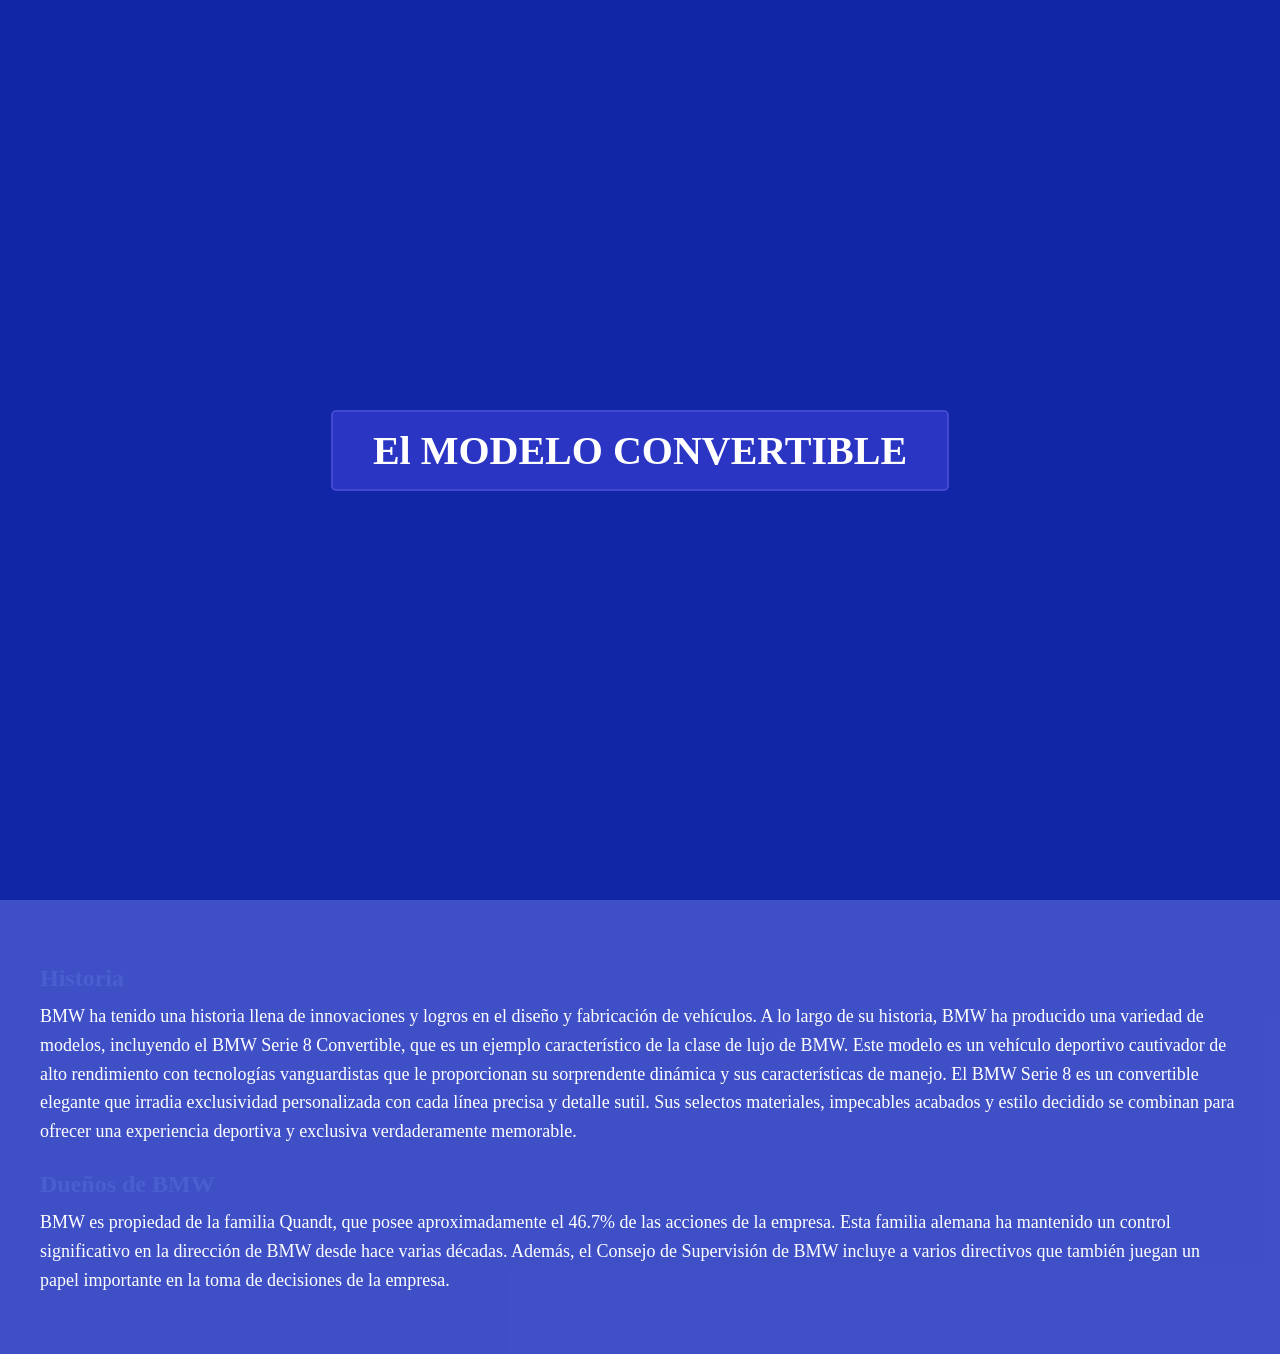
<file: convertible.html>
<!DOCTYPE html>
<html lang="es">
<head>
    <meta charset="UTF-8">
    <title>haybach</title>
    <link rel="stylesheet" href="estilos.css">
</head>
<body>



<header class="conver">
    <div class="texer">
        <h1>El MODELO CONVERTIBLE</h1>
    </div>
</header>

<section class="contenido">

    <h2 id="historia" >Historia</h2>
    <p>BMW ha tenido una historia llena de innovaciones y logros en el diseño y fabricación de vehículos. A lo largo de su historia, BMW ha producido una variedad de modelos, incluyendo el BMW Serie 8 Convertible, que es un ejemplo característico de la clase de lujo de BMW. Este modelo es un vehículo deportivo cautivador de alto rendimiento con tecnologías vanguardistas que le proporcionan su sorprendente dinámica y sus características de manejo. El BMW Serie 8 es un convertible elegante que irradia exclusividad personalizada con cada línea precisa y detalle sutil. Sus selectos materiales, impecables acabados y estilo decidido se combinan para ofrecer una experiencia deportiva y exclusiva verdaderamente memorable.</p>



    <h2 id="bmw">Dueños de BMW</h2>
    <p>BMW es propiedad de la familia Quandt, que posee aproximadamente el 46.7% de las acciones de la empresa. Esta familia alemana ha mantenido un control significativo en la dirección de BMW desde hace varias décadas. Además, el Consejo de Supervisión de BMW incluye a varios directivos que también juegan un papel importante en la toma de decisiones de la empresa.</p>



</section>

</body>
</html>
</file>
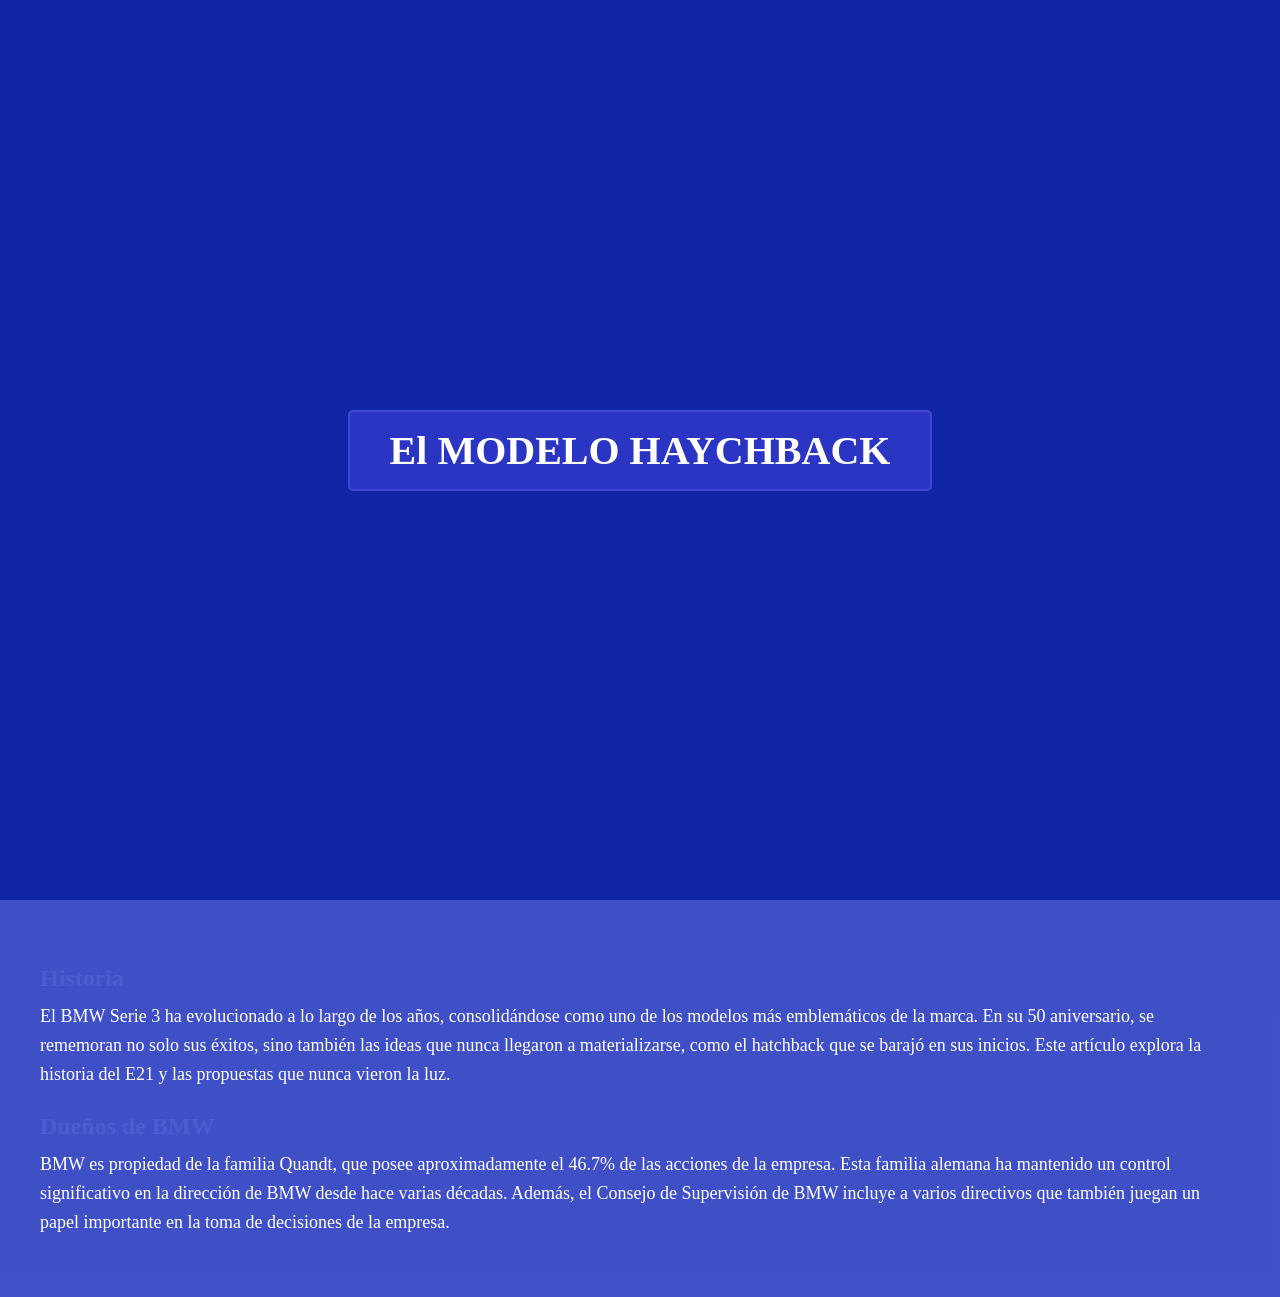
<file: haych.html>
<!DOCTYPE html>
<html lang="es">
<head>
    <meta charset="UTF-8">
    <title>haybach</title>
    <link rel="stylesheet" href="estilos.css">
</head>
<body>



<header class="banmer">
    <div class="texer">
        <h1>El MODELO HAYCHBACK</h1>
    </div>
</header>

<section class="contenido">

    <h2 id="historia" >Historia</h2>
    <p>El BMW Serie 3 ha evolucionado a lo largo de los años, consolidándose como uno de los modelos más emblemáticos de la marca. En su 50 aniversario, se rememoran no solo sus éxitos, sino también las ideas que nunca llegaron a materializarse, como el hatchback que se barajó en sus inicios. Este artículo explora la historia del E21 y las propuestas que nunca vieron la luz.</p>



    <h2 id="bmw">Dueños de BMW</h2>
    <p>BMW es propiedad de la familia Quandt, que posee aproximadamente el 46.7% de las acciones de la empresa. Esta familia alemana ha mantenido un control significativo en la dirección de BMW desde hace varias décadas. Además, el Consejo de Supervisión de BMW incluye a varios directivos que también juegan un papel importante en la toma de decisiones de la empresa.</p>



</section>

</body>
</html>
</file>
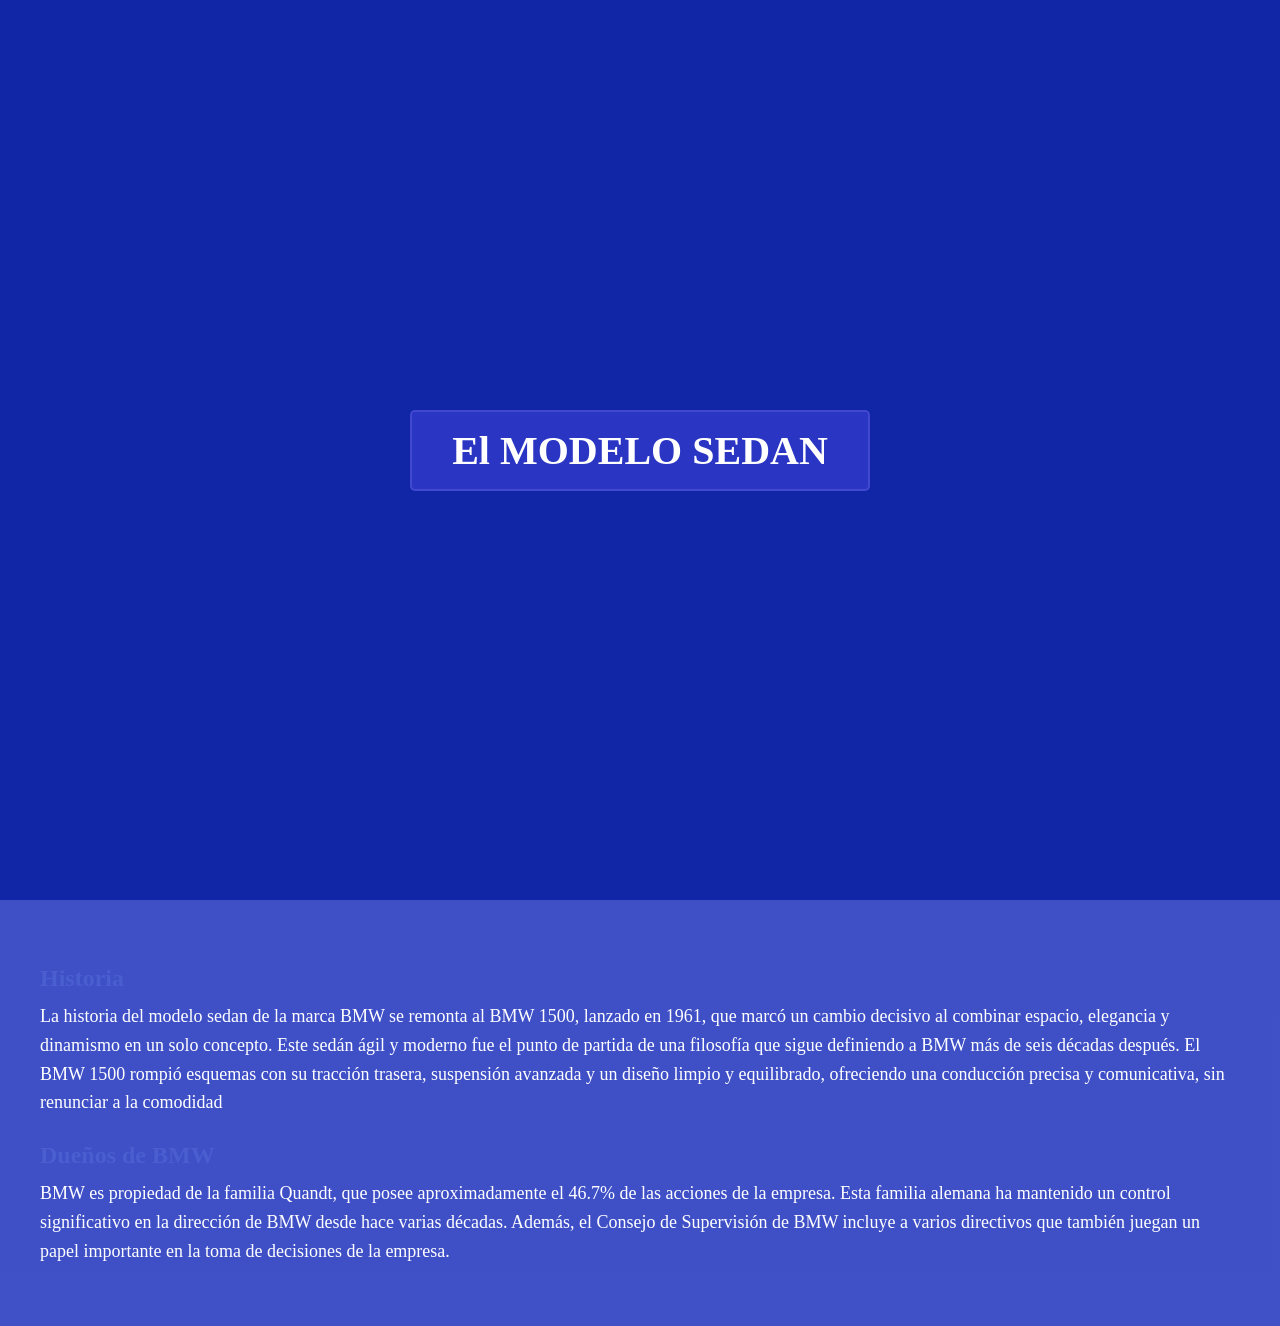
<file: sedan.html>
<!DOCTYPE html>
<html lang="es">
<head>
    <meta charset="UTF-8">
    <title>haybach</title>
    <link rel="stylesheet" href="estilos.css">
</head>
<body>



<header class="sed">
    <div class="texer">
        <h1>El MODELO SEDAN</h1>
    </div>
</header>

<section class="contenido">

    <h2 id="historia" >Historia</h2>
    <p>La historia del modelo sedan de la marca BMW se remonta al BMW 1500, lanzado en 1961, que marcó un cambio decisivo al combinar espacio, elegancia y dinamismo en un solo concepto. Este sedán ágil y moderno fue el punto de partida de una filosofía que sigue definiendo a BMW más de seis décadas después. El BMW 1500 rompió esquemas con su tracción trasera, suspensión avanzada y un diseño limpio y equilibrado, ofreciendo una conducción precisa y comunicativa, sin renunciar a la comodidad</p>



    <h2 id="bmw">Dueños de BMW</h2>
    <p>BMW es propiedad de la familia Quandt, que posee aproximadamente el 46.7% de las acciones de la empresa. Esta familia alemana ha mantenido un control significativo en la dirección de BMW desde hace varias décadas. Además, el Consejo de Supervisión de BMW incluye a varios directivos que también juegan un papel importante en la toma de decisiones de la empresa.</p>



</section>

</body>
</html>
</file>
<file: estilos.css>
*{
    margin: 0;
    padding: 0;
    box-sizing: border-box;
}

body{
    font-family: "Georgia", serif;
    background: #1026a7;
    color: white;
}

.her{
    width: 100%;
    height: 100vh;
    background-image: url("https://media.tenor.com/s4Ebg9LbBD8AAAAd/bmw325-bmw-blink3.gif");
    background-size: cover;
    background-position: center;
    position: relative;
    display: flex;
    flex-direction: column;
    align-items: center;
}

.banmer{
    width: 100%;
    height: 100vh;
    background-image: url("https://media0.giphy.com/media/kerrm11w5zX4uFCDFa/giphy.gif");
    background-size: cover;
    background-position: center;
    position: relative;
    display: flex;
    align-items: center;
    justify-content: center;
}

.sed{
    width: 100%;
    height: 100vh;
    background-image: url("https://78.media.tumblr.com/aa7bb1fa9d0246fc1a4bc8a9f543a0dc/tumblr_n15j64qvdS1t629zmo1_500.gif");
    background-size: cover;
    background-position: center;
    position: relative;
    display: flex;
    align-items: center;
    justify-content: center;
}
.conver{
    width: 100%;
    height: 100vh;
    background-image: url("https://25.media.tumblr.com/1df0722269508555d51a9e5b98cb511e/tumblr_mi9nrkvfFR1r85g7mo1_400.gif");
    background-size: cover;
    background-position: center;
    position: relative;
    display: flex;
    align-items: center;
    justify-content: center;
}


.texer h1{
    background: rgba(61, 64, 216, 0.6);
    padding: 15px 40px;
    border-radius: 5px;
    border: 2px solid rgba(74, 83, 214, 0.7);
    font-size: 40px;
    color: rgb(255, 255, 255);
}

nav{
    width: 100%;
    background: rgba(57, 30, 211, 0.7);
}

.menu{
    display: flex;
    justify-content: center;
    list-style: none;
}

.menu > li{
    position: relative;
}

.menu > li > a{
    display: block;
    padding: 12px 25px;
    color: white;
    background: rgba(88, 189, 29, 0);
    text-decoration: none;
    font-weight: bold;
}

.menu > li > a:hover{
    background: rgba(13, 63, 201, 0.9);
}

.menu li ul{
    position: absolute;
    top: 100%;
    left: 0;
    background: rgba(22, 19, 192, 0.7);
    display: none;
    min-width: 160px;
}

.menu li ul li a{
    display: block;
    padding: 10px;
    color: white;
    text-decoration: none;
}

.menu li ul li a:hover{
    background: lch(36.45% 99.06 300.12 / 0.6);
}

.menu li:hover > ul{
    display: block;
}

.menu li ul li ul{
    position: absolute;
    top: 0;
    left: 100%;
    background: lch(25.73% 107.16 305.99 / 0.6);
    display: none;  
    min-width: 160px;
}

.menu li ul li:hover > ul{
    display: block;
}

.tex{
    margin-top: auto;
    margin-bottom: 120px;
    background: rgba(20, 48, 211, 0.25); 
    border: 2px solid rgba(44, 23, 228, 0.658);
    padding: 25px 40px;
    text-align:center;
    border-radius: 5px;
}

.tex h1{
    font-size: 40px;
    color: #ffffff;
    font-weight: bold;
}

.tex p{
    margin-top: 10px;
    font-size: 22px;
    color: #f7f7f7;
}

.contenido{
    padding: 40px;
    background: rgba(96, 109, 221, 0.6);
}

.contenido h2{
    margin-top: 25px;
    color: #4a5ecf;
}

.contenido p{
    margin: 10px 0 20px;
    line-height: 1.6;
    font-size: 18px;
}
</file>
